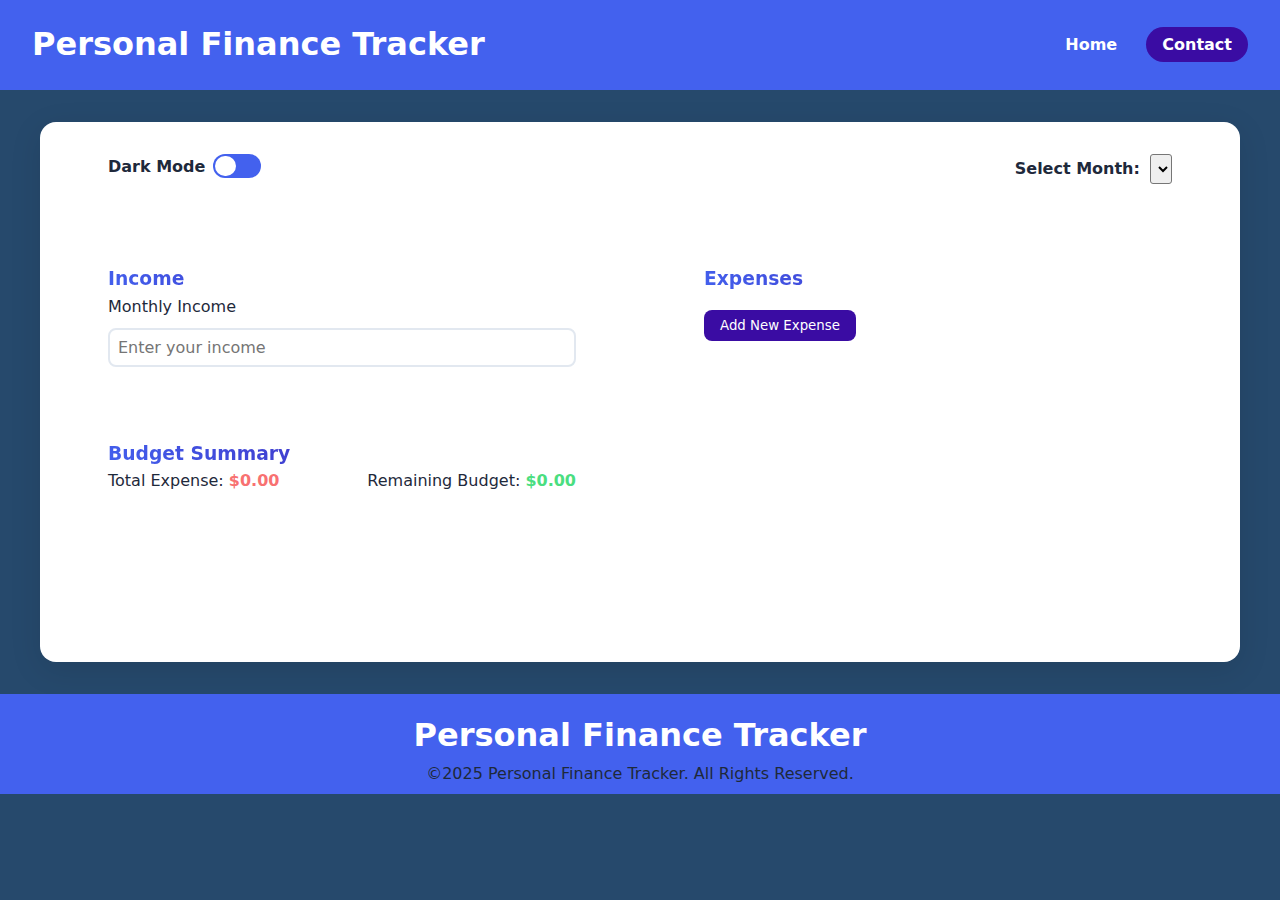
<file: index.html>
<!DOCTYPE html>
<html lang="en">
   <head>
      <meta charset="UTF-8" />
      <meta name="viewport" content="width=device-width, initial-scale=1.0" />
      <title>Personal Finance Tracker</title>
      <link rel="stylesheet" href="./style.css " />
   </head>

   <body>
      <header id="header">
         <div class="wrapper">
            <a href="" class="logo">Personal Finance Tracker</a>
            <nav class="menu">
               <ul>
                  <li><a href="index.html">Home</a></li>
                  <li><a class="cta" href="./page/contact.html">Contact</a></li>
               </ul>
            </nav>
         </div>
         <div class="hamburger">
            <nav>
               <span></span>
               <span></span>
            </nav>
         </div>
      </header>

      <div class="container">
         <div class="container-top">
            <!-- Dark mode -->
            <div class="dark-mode">
               <h4>Dark Mode</h4>
               <input type="checkbox" id="checkbox" />
               <label for="checkbox">
                  <div class="icon"></div>
               </label>
            </div>

            <!-- Select Month  -->
            <div id="month-select">
               <label for="month-selector"><h4 style="display: inline">Select Month:</h4></label>
               <select id="month-selector"></select>
            </div>
         </div>

         <div class="left-column">
            <!-- income section -->
            <div id="income-section" class="section">
               <h3>Income</h3>
               <div class="input-group">
                  <label for="monthly-income">Monthly Income</label>
                  <input type="number" id="monthly-income" placeholder="Enter your income" />
               </div>
            </div>

            <!-- Budget summary section -->
            <div id="budget-summary" class="section">
               <h3>Budget Summary</h3>
               <div class="summary-content">
                  <p>Total Expense: <span id="total-expenses">$0</span></p>
                  <p>Remaining Budget: <span id="remaining-budget">$0</span></p>
               </div>
               <div id="budget-chart"></div>
            </div>
         </div>
         <div id="right-column" class="right-column">
            <!-- Expense section -->
            <div id="expense-section" class="section">
               <h3>Expenses</h3>
               <div class="expense-list">
                  <div class="expense-category" draggable="true">
                     <span>Rent</span>
                     <input type="number" placeholder="Amount" />
                  </div>
                  <div class="expense-category" draggable="true">
                     <span>Groceries</span>
                     <input type="number" placeholder="Amount" />
                  </div>
                  <div class="expense-category" draggable="true">
                     <span>Utilities</span>
                     <input type="number" placeholder="Amount" />
                  </div>
               </div>
               <button id="add-expense">Add New Expense</button>
            </div>
         </div>

         <div id="bottom-chart"></div>
      </div>

      <footer id="footer">
         <div class="footer-content">
            <a href="" class="logo">Personal Finance Tracker</a>
            <p>©2025 Personal Finance Tracker. All Rights Reserved.</p>
         </div>
      </footer>

      <!-- highcharts -->
      <script src="https://code.highcharts.com/highcharts.js"></script>
      <script src="./script.js"></script>
   </body>
</html>
</file>
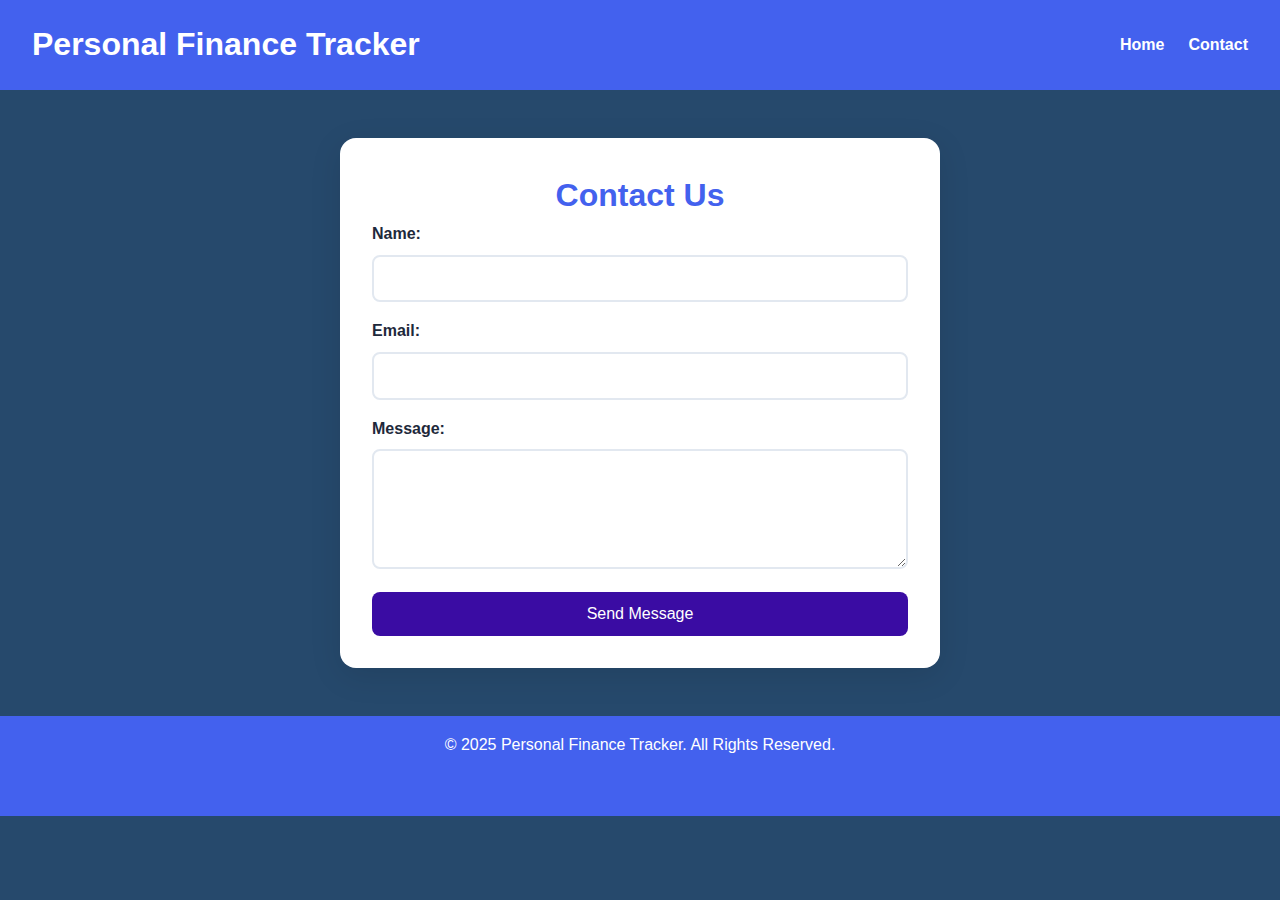
<file: page/contact.html>
<!DOCTYPE html>
<html lang="en">
   <head>
      <meta charset="UTF-8" />
      <meta name="viewport" content="width=device-width, initial-scale=1.0" />
      <title>Contact - Personal Finance Tracker</title>
      <style>
         :root {
            --primary: #4361ee;
            --secondary: #3a0ca3;
            --accent: #4cc9f0;
            --background: #26496c;
            --card-bg: #ffffff;
            --text: #1e293b;
         }
         * {
            margin: 0;
            padding: 0;
            box-sizing: border-box;
            font-family: "Inter", sans-serif;
         }
         body {
            background-color: var(--background);
            color: var(--text);
            line-height: 1.6;
         }
         header {
            display: flex;
            align-items: center;
            width: 100%;
            height: 90px;
            background-color: var(--primary);
            position: sticky;
            top: 0;
            z-index: 1000;
         }
         .wrapper {
            display: flex;
            align-items: center;
            justify-content: space-between;
            width: 100%;
            padding: 1em 2em;
         }
         .logo {
            font-size: 2em;
            font-weight: bold;
            color: var(--card-bg);
            text-decoration: none;
         }
         .menu ul {
            list-style: none;
            display: flex;
         }
         .menu li {
            padding-left: 1.5em;
         }
         .menu a {
            color: var(--card-bg);
            text-decoration: none;
            font-weight: bold;
         }
         .container {
            max-width: 600px;
            margin: 3rem auto;
            padding: 2rem;
            background: var(--card-bg);
            border-radius: 16px;
            box-shadow: 0 8px 32px rgba(0, 0, 0, 0.1);
         }
         h1 {
            text-align: center;
            color: var(--primary);
         }
         .form-group {
            margin-bottom: 1rem;
         }
         label {
            display: block;
            font-weight: bold;
            margin-bottom: 0.5rem;
         }
         input,
         textarea {
            width: 100%;
            padding: 0.8rem;
            border: 2px solid #e2e8f0;
            border-radius: 8px;
            font-size: 1rem;
         }
         button {
            background: var(--secondary);
            color: white;
            border: none;
            padding: 0.8rem;
            border-radius: 8px;
            cursor: pointer;
            width: 100%;
            font-size: 1rem;
         }
         button:hover {
            opacity: 0.9;
         }
         footer {
            width: 100%;
            height: 100px;
            text-align: center;
            margin-top: 2rem;
            padding: 1rem;
            background: var(--primary);
            color: var(--card-bg);
         }
      </style>
   </head>
   <body>
      <header>
         <div class="wrapper">
            <a href="http://127.0.0.1:5500/index.html" class="logo">Personal Finance Tracker</a>
            <nav class="menu">
               <ul>
                  <li><a href="http://127.0.0.1:5500/index.html">Home</a></li>
                  <li><a class="cta" href="contact.html">Contact</a></li>
               </ul>
            </nav>
         </div>
      </header>
      <div class="container">
         <h1>Contact Us</h1>
         <form>
            <div class="form-group">
               <label for="name">Name:</label>
               <input type="text" id="name" name="name" required />
            </div>
            <div class="form-group">
               <label for="email">Email:</label>
               <input type="email" id="email" name="email" required />
            </div>
            <div class="form-group">
               <label for="message">Message:</label>
               <textarea id="message" name="message" rows="5" required></textarea>
            </div>
            <button type="submit">Send Message</button>
         </form>
      </div>
      <footer>
         <p>&copy; 2025 Personal Finance Tracker. All Rights Reserved.</p>
      </footer>
   </body>
</html>
</file>
<file: style.css>
/* style.css */
:root {
   --primary: #4361ee;
   --secondary: #3a0ca3;
   --accent: #4cc9f0;
   --success: #4ade80;
   --warning: #fbbf24;
   --danger: #f87171;
   --background: #26496c;
   --card-bg: #ffffff;
   --text: #1e293b;
}
a {
   color: var(--card-bg);
   text-decoration: none;
   font-weight: bold;
   transition: all 0.3s;
}

a:hover {
   color: var(--secondary);
}

ul {
   list-style: none;
}

li {
   list-style-type: none;
}

header {
   display: flex;
   align-items: center;
   width: 100%;
   height: 90px;
   background-color: var(--primary);
   position: sticky;
   top: 0;
   transition: all 0.3s ease-in-out;
   z-index: 1000;
}

.hamburger {
   display: none;
}

.wrapper {
   display: flex;
   align-items: center;
   justify-content: space-between;
   width: 100%;
   padding: 1em 2em;
}

.logo {
   font-size: 2em;
   font-weight: bold;
}

.menu {
   margin-left: auto;
}

.menu li {
   display: inline-block;
   justify-content: space-between;
   padding-left: 1.5em;
}

.cta {
   color: var(--card-bg);
   padding: 0.5em 1em;
   background-color: var(--secondary);
   border-radius: 2em;
}

.cta:hover {
   background-color: var(--card-bg);
   color: var(--primary);
}

h1,
h2,
h3 {
   background: linear-gradient(45deg, var(--primary), var(--secondary));
   -webkit-background-clip: text;
   background-clip: text;
   -webkit-text-fill-color: transparent;
   font-weight: bold;
}

* {
   margin: 0;
   padding: 0;
   box-sizing: border-box;
   font-family: "Inter", system-ui, -apple-system, BlinkMacSystemFont, "Segoe UI", Roboto, Oxygen,
      Ubuntu, Cantarell, "Open Sans", "Helvetica Neue", sans-serif;
}

body {
   position: relative;
   width: 100%;
   /* height: 100dvh; */
   font-family: "Segoe UI", Tahoma, Geneva, Verdana, sans-serif;
   background-color: var(--background);
   color: var(--text);
   line-height: 1.6;
}

.container {
   max-width: 1200px;
   margin: 2rem auto;
   padding: 0 20px;
   background: var(--card-bg);
   box-shadow: 0 8px 32px rgba(0, 0, 0, 0.1);
   border-radius: 16px;
   display: grid;
   grid-template-columns: 1fr 1fr;
   grid-template-rows: auto auto;
   gap: 2rem;
}

.container-top {
   width: 100%;
   display: flex;
   justify-content: space-between;
   grid-column: span 2;
   padding: 0 3rem;
}

#bottom-chart {
   width: 100%;
   margin-bottom: 3rem;
   grid-column: span 2;
}

.dark-mode {
   display: flex;
   margin-top: 2em;
   color: var(--text);
}

.dark-mode label {
   background-color: var(--primary);
   height: 1.5em;
   width: 3em;
   border-radius: 50px;
   margin-left: 0.5em;
   position: relative;
}

#checkbox {
   margin: 1em;
   opacity: 0;
   position: absolute;
}

#checkbox:checked + label .icon {
   transform: translateX(25px);
   background-color: var(--text);
}

.icon {
   background-color: var(--card-bg);
   position: absolute;
   height: 1.3em;
   width: 1.3em;
   border-radius: 50%;
   right: 2px;
   top: 1.5px;
   left: 2px;
   transition: all 0.2s ease-in-out;
}

.dark .container {
   background-color: var(--primary);
}
.dark .dark-mode label {
   background-color: var(--card-bg);
}

.dark .dark-mode h4 {
   color: var(--card-bg);
}

.dark .right-column .section {
   background-color: var(--primary);
}

.dark .left-column .section {
   background-color: var(--primary);
}

.dark .left-column {
   color: var(--card-bg);
}

#month-select {
   margin-top: 2rem;
}

#month-selector {
   height: 30px;
   margin-left: 5px;
   border-radius: 3px;
}

.left-column,
.right-column {
   padding: 1.5rem;
}

h1 {
   text-align: center;
   margin: 2rem 0;
   background: var(--card-bg);
   -webkit-background-clip: text;
   background-clip: text;
   -webkit-text-fill-color: transparent;
   font-weight: bold;
}

.section {
   background: white;
   padding: 1.5rem;
   border-radius: var(--border-radius);
   margin-bottom: 1.5rem;
   box-shadow: var(--box-shadow);
}

.input-group {
   display: flex;
   flex-direction: column;
   gap: 0.5rem;
}

input[type="number"] {
   padding: 0.5rem;
   border: 2px solid #e2e8f0;
   border-radius: 8px;
   font-size: 1rem;
   transition: all 0.3s ease;
}

input[type="number"]:focus {
   border-color: var(--accent);
   box-shadow: 0 0 0 3px rgba(76, 201, 240, 0.1);
}

.expense-list {
   display: flex;
   flex-direction: column;
   gap: 1rem;
}

.expense-category {
   display: flex;
   justify-content: space-between;
   align-items: center;
   gap: 1rem;
   padding: 1rem;
   background: var(--card-bg);
   border-radius: 8px;
   border-left: 4px solid var(--primary);
   box-shadow: 0 2px 4px rgba(0, 0, 0, 0.05);
   cursor: move;
   transition: transform 0.2s ease;
}

.expense-category:hover {
   transform: translateX(4px);
   background: #e9ecef;
}

.delete-expense {
   background: var(--danger);
   color: white;
   border: none;
   border-radius: 6px;
   width: 24px;
   height: 24px;
   line-height: 24px;
   text-align: center;
   cursor: pointer;
   padding: 0;
   margin: 0;
   opacity: 0.8;
   transform: all 0.2s ease;
}

.delete-expense:hover {
   opacity: 1;
}

.expense-category span {
   flex: 1;
   padding: 0.25rem;
   border-radius: 4px;
}

.expense-category span:focus {
   background: white;
   outline: 2px solid var(--secondary-color);
}

button {
   background: var(--secondary);
   color: white;
   border: none;
   padding: 0.5rem 1rem;
   border-radius: 8px;
   cursor: pointer;
   margin-top: 1rem;
   transition: all 0.2s ease;
}

button:hover {
   opacity: 0.9;
   transform: translateY(-1px);
}

#budget-summary .summary-content {
   display: flex;
   justify-content: space-between;
   margin-bottom: 1rem;
}

#total-expenses {
   color: var(--danger);
   font-weight: bold;
}

#remaining-budget {
   color: var(--success);
   font-weight: bold;
}

.expense-category {
   animation: slideIn 0.3s ease-out;
}

#footer {
   width: 100%;
   height: 100px;
   /* position: absolute;
   bottom: 0px; */
   text-align: center;
   margin-top: 2rem;
   padding: 1rem;
   background: var(--primary);
}

@keyframes slideIn {
   from {
      opacity: 0;
      transform: translateX(-20px);
   }

   to {
      opacity: 1;
      transform: translateX(0);
   }
}

@media (max-width: 768px) {
   .container {
      grid-template-columns: 1fr;
      grid-template-rows: 1fr;
      padding: 0 10px;
      gap: 1rem;
      margin: 1rem;
   }

   .container-top {
      display: grid;
      grid-template-rows: 1fr 1fr;
      grid-column: span 1;
   }

   #bottom-chart {
      grid-column: span 1;
   }

   .left-column .right-column {
      padding: 1rem;
   }

   .logo {
      font-size: 1.5em;
   }

   .menu {
      opacity: 0;
      position: absolute;
      left: 0;
      width: 100%;
      height: 100px;
      top: 0px;
      background-color: var(--primary);
      transition: all 0.5s;
      z-index: -1;
   }

   .menu li {
      display: flex;
      justify-content: center;
      align-items: center;
      margin-top: 0.5em;
   }

   .hamburger {
      display: flex;
      background-color: var(--primary);
      width: 3em;
      height: 2.5em;
      margin-right: 2.5em;
      cursor: pointer;
   }

   .hamburger :hover {
      opacity: 0.3;
   }

   .hamburger nav {
      display: flex;
      flex-direction: column;
      justify-content: space-around;
   }

   .hamburger span {
      display: flex;
      width: 50px;
      height: 8px;
      background-color: var(--card-bg);
   }

   .hamburger span:nth-child(1) {
      margin-top: 6px;
   }

   .hamburger span:nth-child(2) {
      margin-top: -6px;
   }
}

.open .menu {
   opacity: 1;
   top: 70px;
   z-index: -1;
}
</file>
